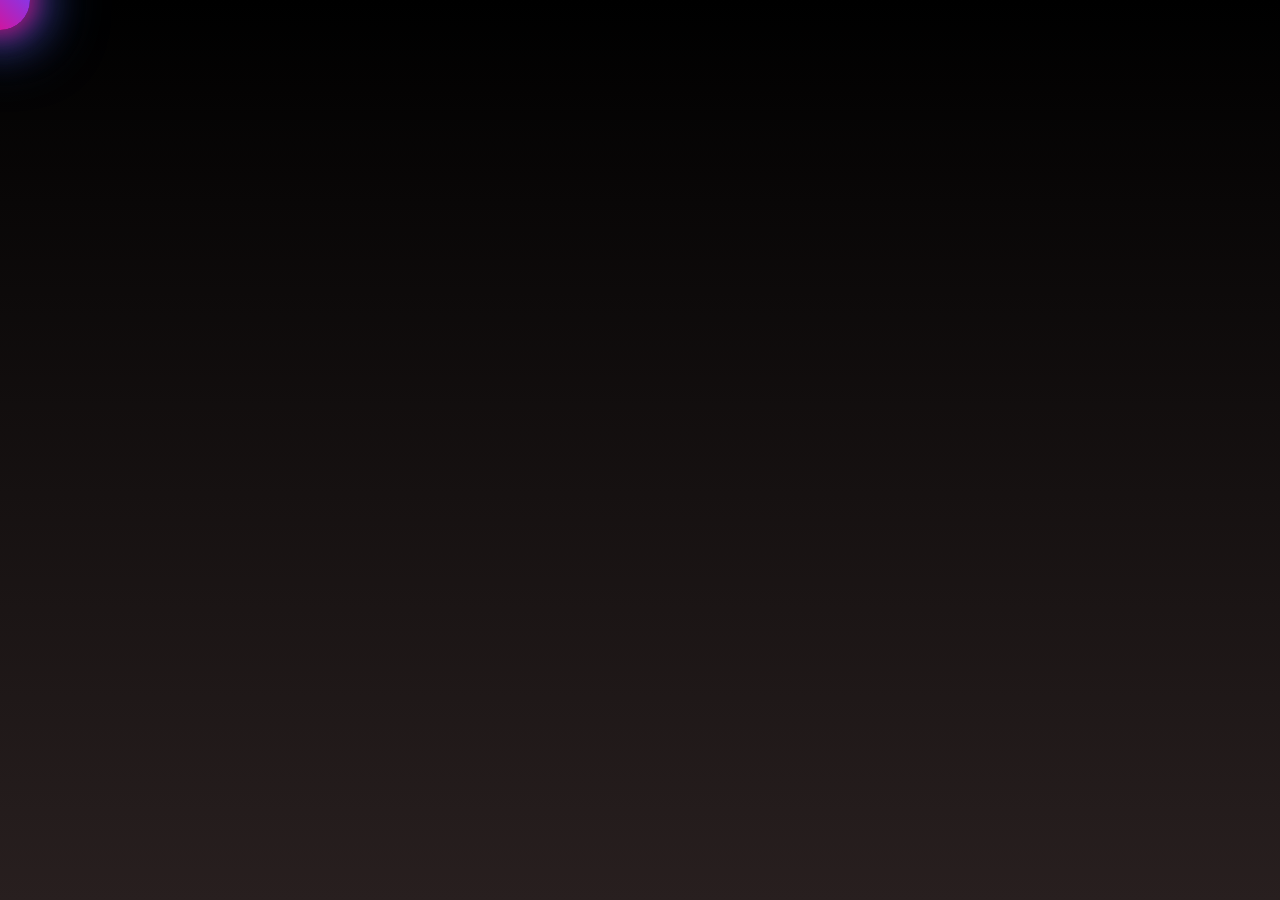
<file: Portfolio/index.html>
<!DOCTYPE html>
<html lang="en">
<head>
  <meta charset="UTF-8">
  <meta name="viewport" content="width=device-width, initial-scale=1.0">
  <title>Gradient Cursor</title>
  <link rel="stylesheet" href="styles.css">
</head>
<body>
  <div class="cursor"></div>
  <script src="script.js"></script>
</body>
</html>
</file>
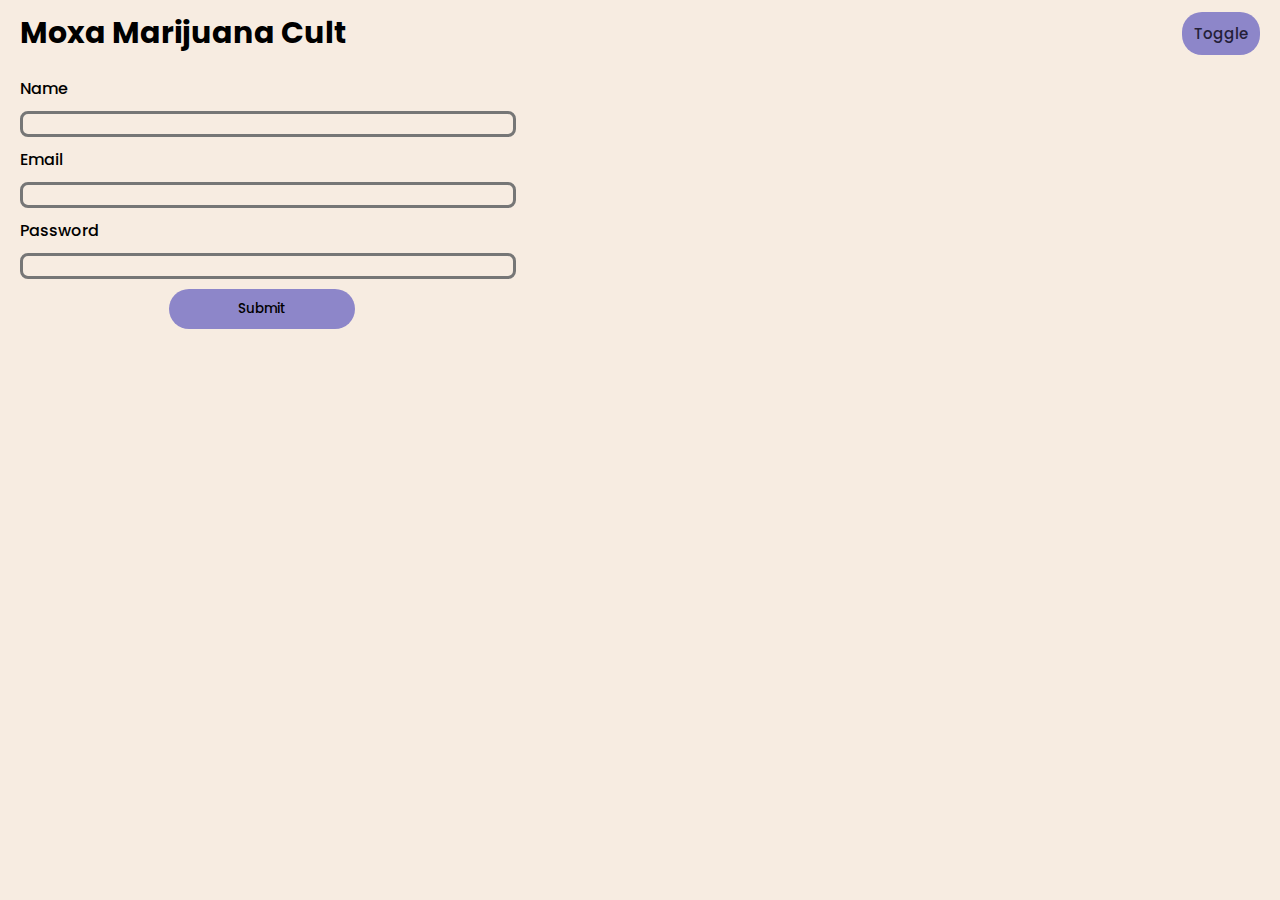
<file: Practice/Forms/MMC/index.html>
<!DOCTYPE html>
<html lang="en">
    <head>
        <meta charset="UTF-8">
        <meta name="viewport" content="width=device-width, initial-scale=1.0">
        <title>Moxa</title>
        <link rel="stylesheet" href="styles.css">
    </head>

    <body>
        <header class="head">
            <h1>Moxa Marijuana Cult</h1>
            <nav>
                <button id="theme-toggle" class="header-button">Toggle</button>
            </nav>
        </header>
        <main>
            <form id="RegForm" onsubmit="return validateForm()">
                <label for="name">Name</label>
                <input type="text" id="name" name="name" required>
                
                <label for="email">Email</label>
                <input type="email" id="email" name="email" required>

                <label for="password">Password</label>
                <input type="password" id="password" name="password" required>
                <button id="submit" class="submit" type="submit">Submit</button>

            </form>
        </main>
        <script src="script.js"></script>
    </body>
</html>
</file>
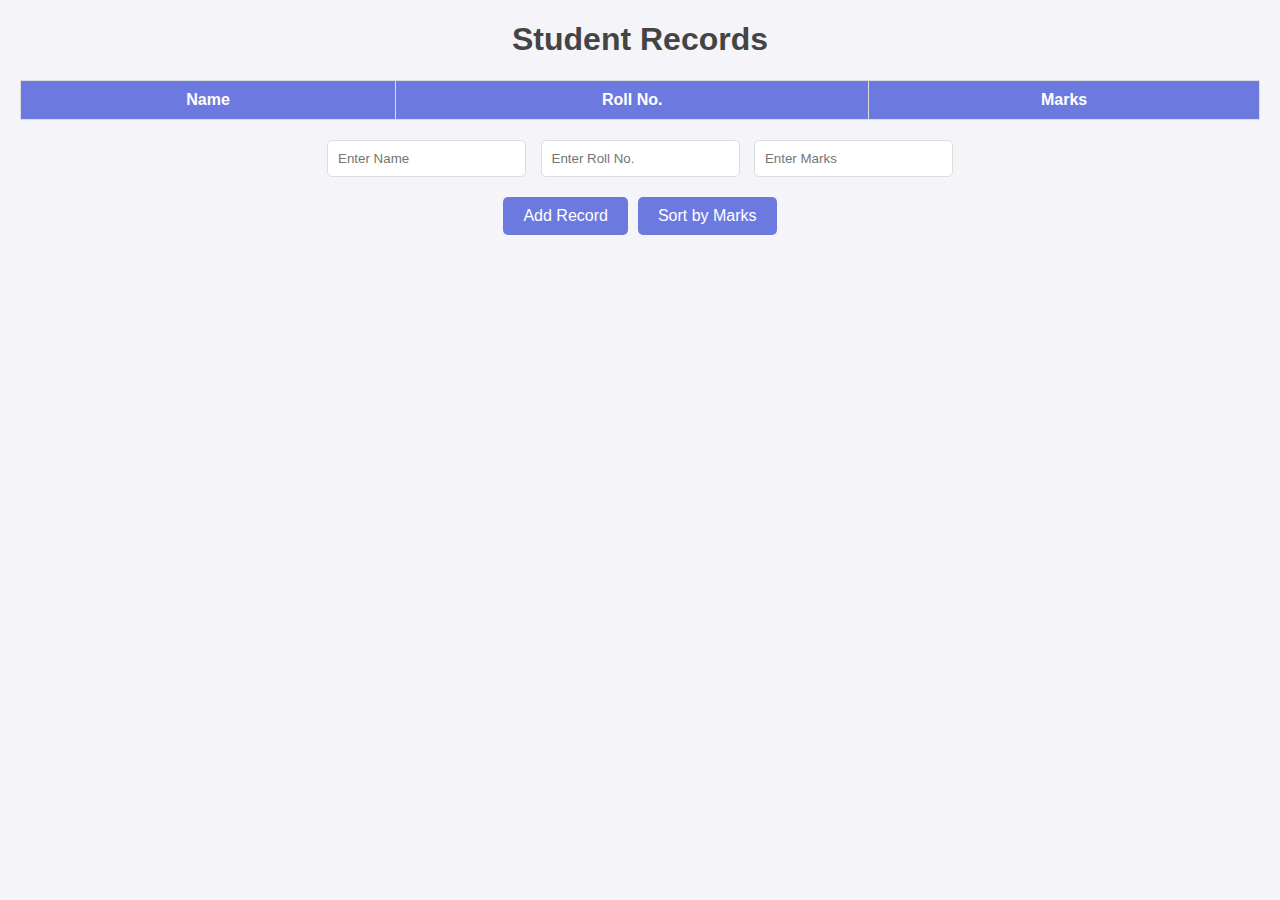
<file: Assignment 1/a1.html>
<!DOCTYPE html>
<html lang="en">
<head>
    <meta charset="UTF-8">
    <meta name="viewport" content="width=device-width, initial-scale=1.0">
    <title>Student Records</title>
    <style>
        body {
            font-family: Arial, sans-serif;
            margin: 20px;
            background-color: #f4f4f9;
            color: #333;
        }
        h1 {
            text-align: center;
            color: #444;
        }
        table {
            width: 100%;
            border-collapse: collapse;
            margin: 20px 0;
        }
        table th, table td {
            border: 1px solid #ddd;
            padding: 10px;
            text-align: center;
        }
        table th {
            background-color: #6c7ae0;
            color: white;
        }
        .button-container {
            display: flex;
            justify-content: center;
            gap: 10px;
            margin: 20px 0;
        }
        button {
            padding: 10px 20px;
            background-color: #6c7ae0;
            color: white;
            border: none;
            border-radius: 5px;
            cursor: pointer;
            font-size: 16px;
        }
        button:hover {
            background-color: #5555dd;
        }
        .form-container {
            text-align: center;
            margin-bottom: 20px;
        }
        .form-container input {
            padding: 10px;
            margin: 0 5px;
            border: 1px solid #ddd;
            border-radius: 5px;
        }
    </style>
</head>
<body>
    <h1>Student Records</h1>
    <table id="studentTable">
        <thead>
            <tr>
                <th>Name</th>
                <th>Roll No.</th>
                <th>Marks</th>
            </tr>
        </thead>
        <tbody>
            <!-- Student rows will be dynamically added here -->
        </tbody>
    </table>

    <div class="form-container">
        <input type="text" id="name" placeholder="Enter Name">
        <input type="text" id="rollNo" placeholder="Enter Roll No.">
        <input type="number" id="marks" placeholder="Enter Marks">
    </div>

    <div class="button-container">
        <button onclick="addRecord()">Add Record</button>
        <button onclick="sortRecords()">Sort by Marks</button>
    </div>

    <script>
        function addRecord() {
            const name = document.getElementById('name').value;
            const rollNo = document.getElementById('rollNo').value;
            const marks = document.getElementById('marks').value;

            if (!name || !rollNo || !marks) {
                alert('Please fill in all fields.');
                return;
            }

            const table = document.getElementById('studentTable').getElementsByTagName('tbody')[0];
            const newRow = table.insertRow();

            const nameCell = newRow.insertCell(0);
            const rollNoCell = newRow.insertCell(1);
            const marksCell = newRow.insertCell(2);

            nameCell.textContent = name;
            rollNoCell.textContent = rollNo;
            marksCell.textContent = marks;

            document.getElementById('name').value = '';
            document.getElementById('rollNo').value = '';
            document.getElementById('marks').value = '';
        }

        function sortRecords() {
            const table = document.getElementById('studentTable');
            const tbody = table.getElementsByTagName('tbody')[0];
            const rows = Array.from(tbody.rows);

            rows.sort((a, b) => {
                const marksA = parseInt(a.cells[2].textContent, 10);
                const marksB = parseInt(b.cells[2].textContent, 10);
                return marksA - marksB;
            });

            rows.forEach(row => tbody.appendChild(row));
        }
    </script>
</body>
</html>
</file>
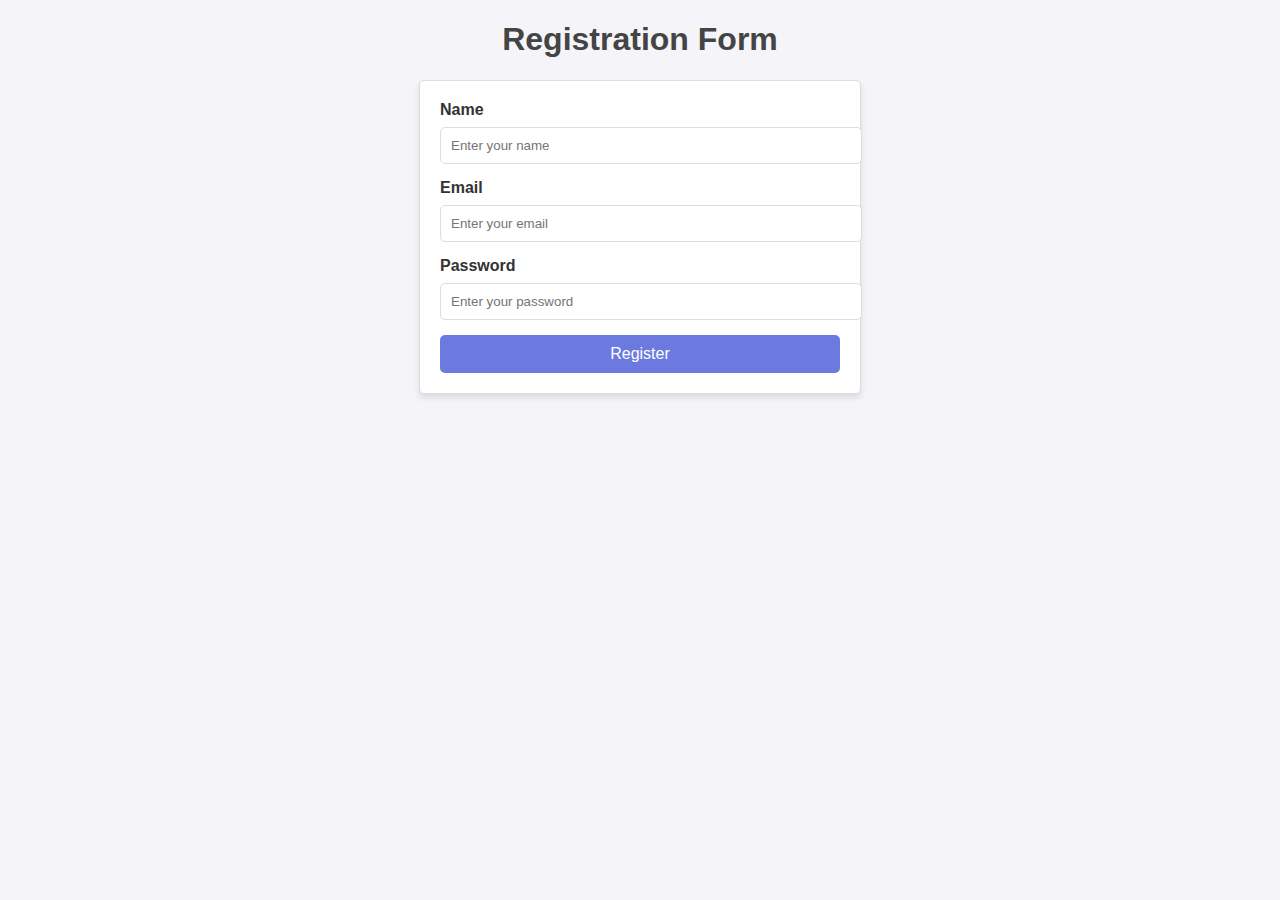
<file: Assignment 1/a2.html>
<!DOCTYPE html>
<html lang="en">
<head>
    <meta charset="UTF-8">
    <meta name="viewport" content="width=device-width, initial-scale=1.0">
    <title>Registration Form Validation</title>
    <style>
        body {
            font-family: Arial, sans-serif;
            background-color: #f4f4f9;
            color: #333;
            margin: 20px;
        }
        h1 {
            text-align: center;
            color: #444;
        }
        form {
            max-width: 400px;
            margin: 0 auto;
            padding: 20px;
            background-color: white;
            border: 1px solid #ddd;
            border-radius: 5px;
            box-shadow: 0 4px 6px rgba(0, 0, 0, 0.1);
        }
        label {
            display: block;
            margin-bottom: 8px;
            font-weight: bold;
        }
        input {
            width: 100%;
            padding: 10px;
            margin-bottom: 15px;
            border: 1px solid #ddd;
            border-radius: 5px;
        }
        button {
            width: 100%;
            padding: 10px;
            background-color: #6c7ae0;
            color: white;
            border: none;
            border-radius: 5px;
            font-size: 16px;
            cursor: pointer;
        }
        button:hover {
            background-color: #5555dd;
        }
        .error {
            color: red;
            font-size: 14px;
            margin-top: -10px;
            margin-bottom: 10px;
        }
    </style>
</head>
<body>
    <h1>Registration Form</h1>
    <form id="registrationForm">
        <label for="name">Name</label>
        <input type="text" id="name" placeholder="Enter your name">
        <div id="nameError" class="error"></div>

        <label for="email">Email</label>
        <input type="text" id="email" placeholder="Enter your email">
        <div id="emailError" class="error"></div>

        <label for="password">Password</label>
        <input type="password" id="password" placeholder="Enter your password">
        <div id="passwordError" class="error"></div>

        <button type="button" onclick="validateForm()">Register</button>
    </form>

    <script>
        function validateForm() {
            let isValid = true;

            // Clear previous error messages
            document.getElementById('nameError').textContent = '';
            document.getElementById('emailError').textContent = '';
            document.getElementById('passwordError').textContent = '';

            // Get form values
            const name = document.getElementById('name').value.trim();
            const email = document.getElementById('email').value.trim();
            const password = document.getElementById('password').value.trim();

            // Validate name
            if (name === '') {
                document.getElementById('nameError').textContent = 'Name is required.';
                isValid = false;
            }

            // Validate email
            const emailPattern = /^[^\s@]+@[^\s@]+\.[^\s@]+$/;
            if (email === '') {
                document.getElementById('emailError').textContent = 'Email is required.';
                isValid = false;
            } else if (!emailPattern.test(email)) {
                document.getElementById('emailError').textContent = 'Please enter a valid email address.';
                isValid = false;
            }

            // Validate password
            if (password === '') {
                document.getElementById('passwordError').textContent = 'Password is required.';
                isValid = false;
            }

            // If the form is valid, show a success message (or handle further processing)
            if (isValid) {
                alert('Registration successful!');
                document.getElementById('registrationForm').reset();
            }
        }
    </script>
</body>
</html>
</file>
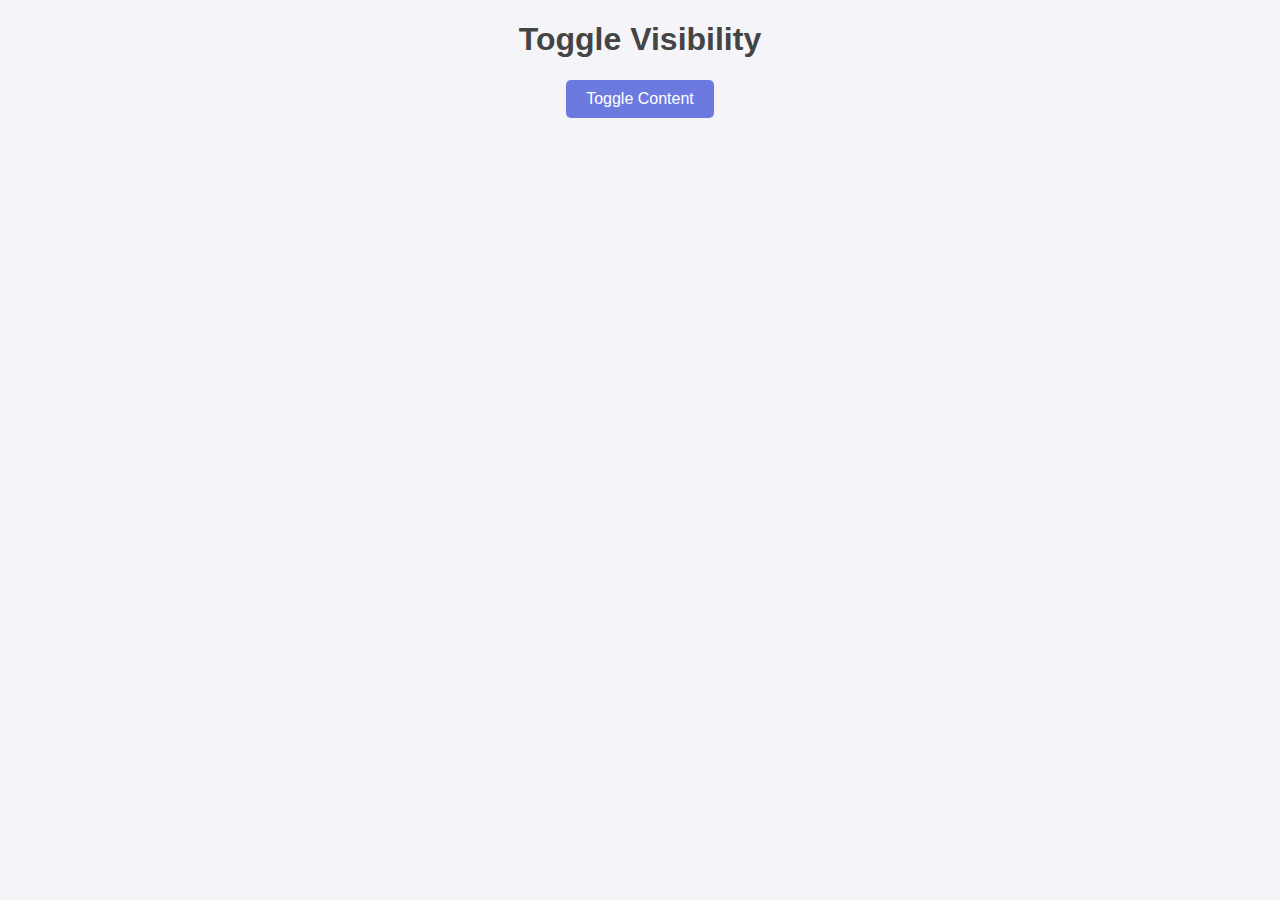
<file: Assignment 1/a3.html>
<!DOCTYPE html>
<html lang="en">
<head>
    <meta charset="UTF-8">
    <meta name="viewport" content="width=device-width, initial-scale=1.0">
    <title>Toggle Visibility</title>
    <style>
        body {
            font-family: Arial, sans-serif;
            background-color: #f4f4f9;
            color: #333;
            margin: 20px;
        }
        h1 {
            text-align: center;
            color: #444;
        }
        .content {
            max-width: 600px;
            margin: 20px auto;
            padding: 20px;
            border: 1px solid #ddd;
            background-color: white;
            border-radius: 5px;
            box-shadow: 0 4px 6px rgba(0, 0, 0, 0.1);
            text-align: center;
            display: none;
        }
        button {
            display: block;
            margin: 0 auto;
            padding: 10px 20px;
            background-color: #6c7ae0;
            color: white;
            border: none;
            border-radius: 5px;
            font-size: 16px;
            cursor: pointer;
        }
        button:hover {
            background-color: #5555dd;
        }
    </style>
</head>
<body>
    <h1>Toggle Visibility</h1>
    <button onclick="toggleVisibility()">Toggle Content</button>
    <div id="toggleContent" class="content">
        <p>This is the content that can be toggled on or off.</p>
    </div>

    <script>
        function toggleVisibility() {
            const content = document.getElementById('toggleContent');
            if (content.style.display === 'none' || content.style.display === '') {
                content.style.display = 'block';
            } else {
                content.style.display = 'none';
            }
        }
    </script>
</body>
</html>
</file>
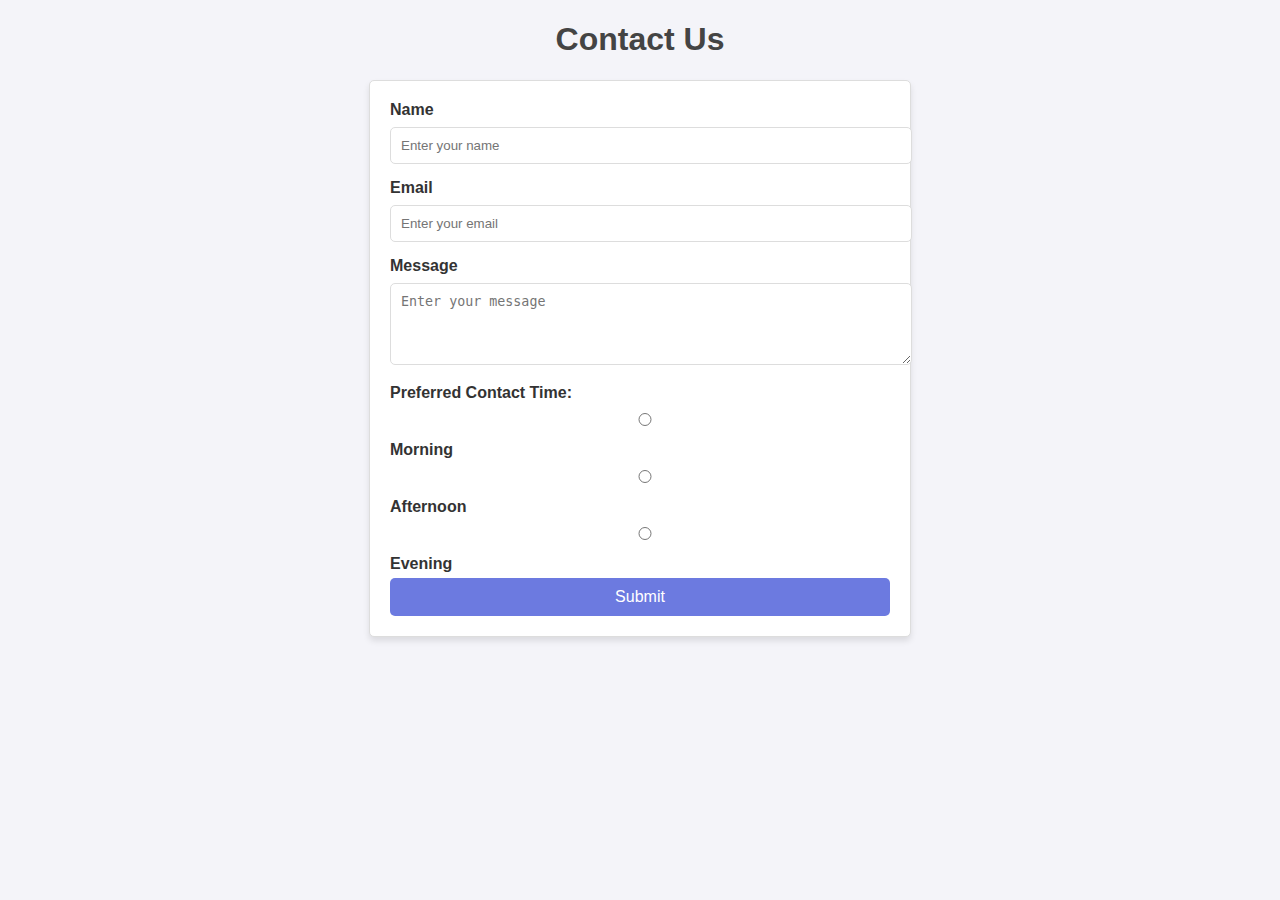
<file: Assignment 1/a4.html>
<!DOCTYPE html>
<html lang="en">
<head>
    <meta charset="UTF-8">
    <meta name="viewport" content="width=device-width, initial-scale=1.0">
    <title>Contact Form</title>
    <style>
        body {
            font-family: Arial, sans-serif;
            background-color: #f4f4f9;
            color: #333;
            margin: 20px;
        }
        h1 {
            text-align: center;
            color: #444;
        }
        form {
            max-width: 500px;
            margin: 20px auto;
            padding: 20px;
            border: 1px solid #ddd;
            background-color: white;
            border-radius: 5px;
            box-shadow: 0 4px 6px rgba(0, 0, 0, 0.1);
        }
        label {
            display: block;
            margin-bottom: 8px;
            font-weight: bold;
        }
        input, textarea {
            width: 100%;
            padding: 10px;
            margin-bottom: 15px;
            border: 1px solid #ddd;
            border-radius: 5px;
        }
        .radio-group {
            margin-bottom: 15px;
        }
        button {
            width: 100%;
            padding: 10px;
            background-color: #6c7ae0;
            color: white;
            border: none;
            border-radius: 5px;
            font-size: 16px;
            cursor: pointer;
        }
        button:hover {
            background-color: #5555dd;
        }
        .error {
            color: red;
            font-size: 14px;
            margin-top: -10px;
            margin-bottom: 10px;
        }
    </style>
</head>
<body>
    <h1>Contact Us</h1>
    <form id="contactForm">
        <label for="name">Name</label>
        <input type="text" id="name" placeholder="Enter your name">
        <div id="nameError" class="error"></div>

        <label for="email">Email</label>
        <input type="text" id="email" placeholder="Enter your email">
        <div id="emailError" class="error"></div>

        <label for="message">Message</label>
        <textarea id="message" rows="4" placeholder="Enter your message"></textarea>
        <div id="messageError" class="error"></div>

        <div class="radio-group">
            <label>Preferred Contact Time:</label>
            <label><input type="radio" name="contactTime" value="Morning"> Morning</label>
            <label><input type="radio" name="contactTime" value="Afternoon"> Afternoon</label>
            <label><input type="radio" name="contactTime" value="Evening"> Evening</label>
        </div>
        <div id="contactTimeError" class="error"></div>

        <button type="button" onclick="validateForm()">Submit</button>
    </form>

    <script>
        function validateForm() {
            let isValid = true;

            // Clear previous error messages
            document.getElementById('nameError').textContent = '';
            document.getElementById('emailError').textContent = '';
            document.getElementById('messageError').textContent = '';
            document.getElementById('contactTimeError').textContent = '';

            // Get form values
            const name = document.getElementById('name').value.trim();
            const email = document.getElementById('email').value.trim();
            const message = document.getElementById('message').value.trim();
            const contactTime = document.querySelector('input[name="contactTime"]:checked');

            // Validate name
            if (name === '') {
                document.getElementById('nameError').textContent = 'Name is required.';
                isValid = false;
            }

            // Validate email
            const emailPattern = /^[^\s@]+@[^\s@]+\.[^\s@]+$/;
            if (email === '') {
                document.getElementById('emailError').textContent = 'Email is required.';
                isValid = false;
            } else if (!emailPattern.test(email)) {
                document.getElementById('emailError').textContent = 'Please enter a valid email address.';
                isValid = false;
            }

            // Validate message
            if (message === '') {
                document.getElementById('messageError').textContent = 'Message is required.';
                isValid = false;
            }

            // Validate contact time
            if (!contactTime) {
                document.getElementById('contactTimeError').textContent = 'Please select a preferred contact time.';
                isValid = false;
            }

            // If the form is valid, show a success message (or handle further processing)
            if (isValid) {
                alert('Form submitted successfully!');
                document.getElementById('contactForm').reset();
            }
        }
    </script>
</body>
</html>
</file>
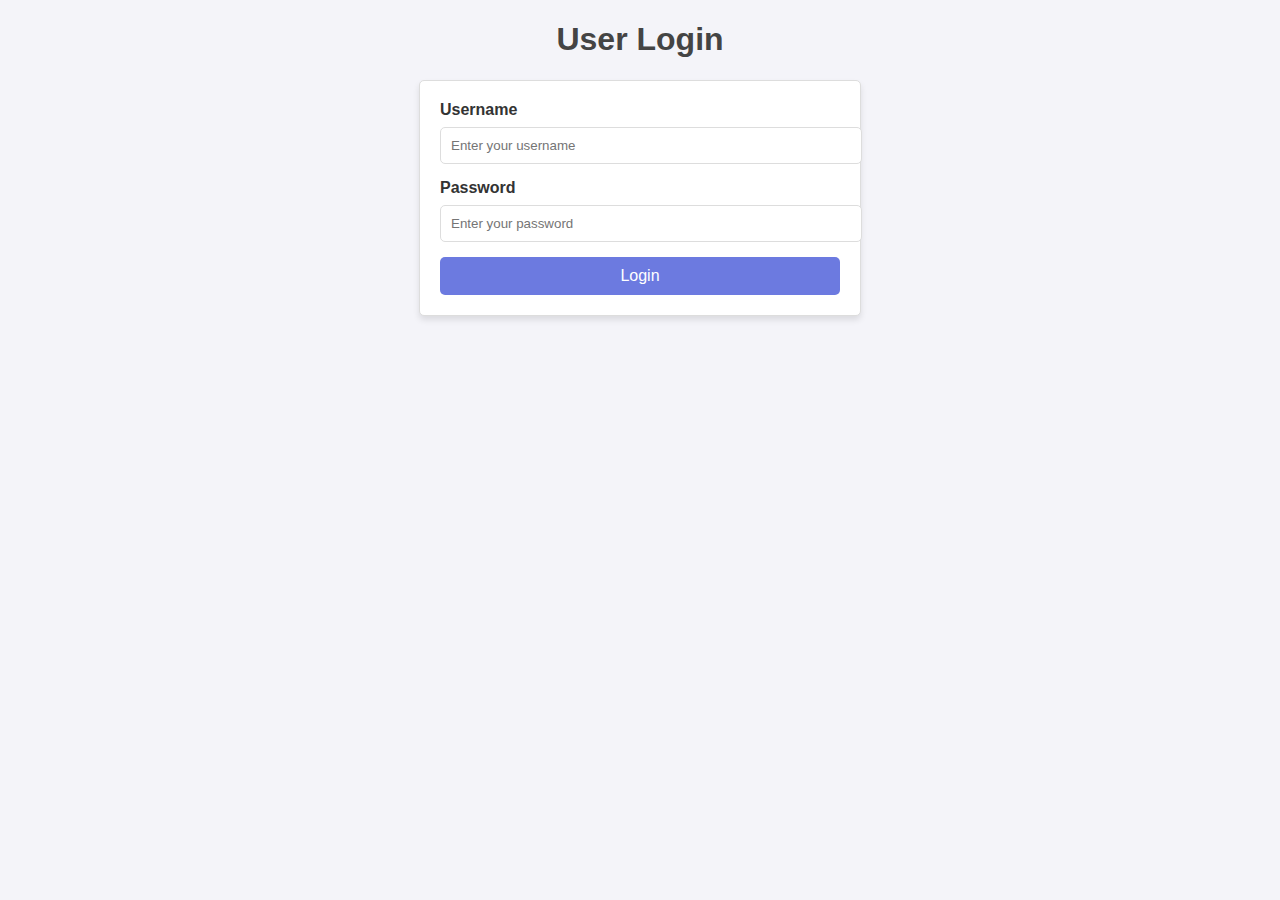
<file: Assignment 1/a5.html>
<!DOCTYPE html>
<html lang="en">
<head>
    <meta charset="UTF-8">
    <meta name="viewport" content="width=device-width, initial-scale=1.0">
    <title>User Login</title>
    <style>
        body {
            font-family: Arial, sans-serif;
            background-color: #f4f4f9;
            color: #333;
            margin: 20px;
        }
        h1 {
            text-align: center;
            color: #444;
        }
        form {
            max-width: 400px;
            margin: 20px auto;
            padding: 20px;
            border: 1px solid #ddd;
            background-color: white;
            border-radius: 5px;
            box-shadow: 0 4px 6px rgba(0, 0, 0, 0.1);
        }
        label {
            display: block;
            margin-bottom: 8px;
            font-weight: bold;
        }
        input {
            width: 100%;
            padding: 10px;
            margin-bottom: 15px;
            border: 1px solid #ddd;
            border-radius: 5px;
        }
        button {
            width: 100%;
            padding: 10px;
            background-color: #6c7ae0;
            color: white;
            border: none;
            border-radius: 5px;
            font-size: 16px;
            cursor: pointer;
        }
        button:hover {
            background-color: #5555dd;
        }
        .error {
            color: red;
            font-size: 14px;
            margin-top: -10px;
            margin-bottom: 10px;
        }
    </style>
</head>
<body>
    <h1>User Login</h1>
    <form id="loginForm">
        <label for="username">Username</label>
        <input type="text" id="username" placeholder="Enter your username">
        <div id="usernameError" class="error"></div>

        <label for="password">Password</label>
        <input type="password" id="password" placeholder="Enter your password">
        <div id="passwordError" class="error"></div>

        <button type="button" onclick="validateLogin()">Login</button>
    </form>

    <script>
        function validateLogin() {
            let isValid = true;

            // Clear previous error messages
            document.getElementById('usernameError').textContent = '';
            document.getElementById('passwordError').textContent = '';

            // Get form values
            const username = document.getElementById('username').value.trim();
            const password = document.getElementById('password').value.trim();

            // Validate username
            if (username === '') {
                document.getElementById('usernameError').textContent = 'Username is required.';
                isValid = false;
            }

            // Validate password
            if (password === '') {
                document.getElementById('passwordError').textContent = 'Password is required.';
                isValid = false;
            }

            // If the form is valid, handle login (for now, just show an alert)
            if (isValid) {
                alert('Login successful!');
                document.getElementById('loginForm').reset();
            }
        }
    </script>
</body>
</html>
</file>
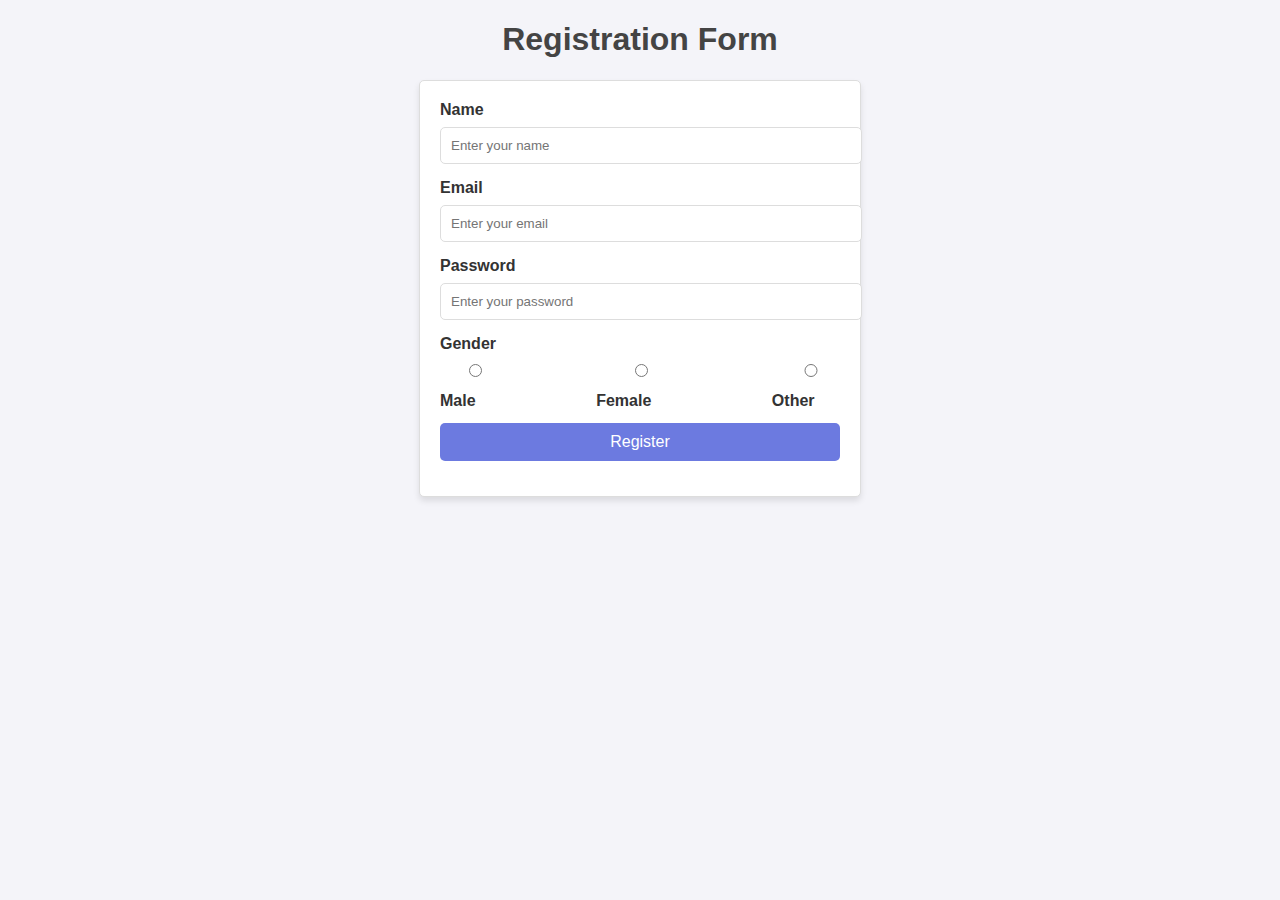
<file: Assignment 1/a6.html>
<!DOCTYPE html>
<html lang="en">
<head>
    <meta charset="UTF-8">
    <meta name="viewport" content="width=device-width, initial-scale=1.0">
    <title>Registration Form</title>
    <style>
        body {
            font-family: Arial, sans-serif;
            background-color: #f4f4f9;
            color: #333;
            margin: 20px;
        }
        h1 {
            text-align: center;
            color: #444;
        }
        form {
            max-width: 400px;
            margin: 20px auto;
            padding: 20px;
            border: 1px solid #ddd;
            background-color: white;
            border-radius: 5px;
            box-shadow: 0 4px 6px rgba(0, 0, 0, 0.1);
        }
        label {
            display: block;
            margin-bottom: 8px;
            font-weight: bold;
        }
        input, button {
            width: 100%;
            padding: 10px;
            margin-bottom: 15px;
            border: 1px solid #ddd;
            border-radius: 5px;
        }
        .radio-group {
            display: flex;
            justify-content: space-between;
            margin-bottom: 15px;
        }
        button {
            background-color: #6c7ae0;
            color: white;
            border: none;
            font-size: 16px;
            cursor: pointer;
        }
        button:hover {
            background-color: #5555dd;
        }
        .error {
            color: red;
            font-size: 14px;
            margin-top: -10px;
            margin-bottom: 10px;
        }
    </style>
</head>
<body>
    <h1>Registration Form</h1>
    <form id="registrationForm">
        <label for="name">Name</label>
        <input type="text" id="name" placeholder="Enter your name">
        <div id="nameError" class="error"></div>

        <label for="email">Email</label>
        <input type="email" id="email" placeholder="Enter your email">
        <div id="emailError" class="error"></div>

        <label for="password">Password</label>
        <input type="password" id="password" placeholder="Enter your password">
        <div id="passwordError" class="error"></div>

        <label>Gender</label>
        <div class="radio-group">
            <label><input type="radio" name="gender" value="Male"> Male</label>
            <label><input type="radio" name="gender" value="Female"> Female</label>
            <label><input type="radio" name="gender" value="Other"> Other</label>
        </div>
        <div id="genderError" class="error"></div>

        <button type="button" onclick="validateForm()">Register</button>
    </form>

    <script>
        function validateForm() {
            let isValid = true;

            // Clear previous error messages
            document.getElementById('nameError').textContent = '';
            document.getElementById('emailError').textContent = '';
            document.getElementById('passwordError').textContent = '';
            document.getElementById('genderError').textContent = '';

            // Get form values
            const name = document.getElementById('name').value.trim();
            const email = document.getElementById('email').value.trim();
            const password = document.getElementById('password').value.trim();
            const gender = document.querySelector('input[name="gender"]:checked');

            // Validate name
            if (name === '') {
                document.getElementById('nameError').textContent = 'Name is required.';
                isValid = false;
            }

            // Validate email
            const emailPattern = /^[^\s@]+@[^\s@]+\.[^\s@]+$/;
            if (email === '' || !emailPattern.test(email)) {
                document.getElementById('emailError').textContent = 'Enter a valid email address.';
                isValid = false;
            }

            // Validate password
            if (password === '') {
                document.getElementById('passwordError').textContent = 'Password is required.';
                isValid = false;
            }

            // Validate gender
            if (!gender) {
                document.getElementById('genderError').textContent = 'Please select your gender.';
                isValid = false;
            }

            // If the form is valid, handle submission
            if (isValid) {
                alert('Registration successful!');
                document.getElementById('registrationForm').reset();
            }
        }
    </script>
</body>
</html>
</file>
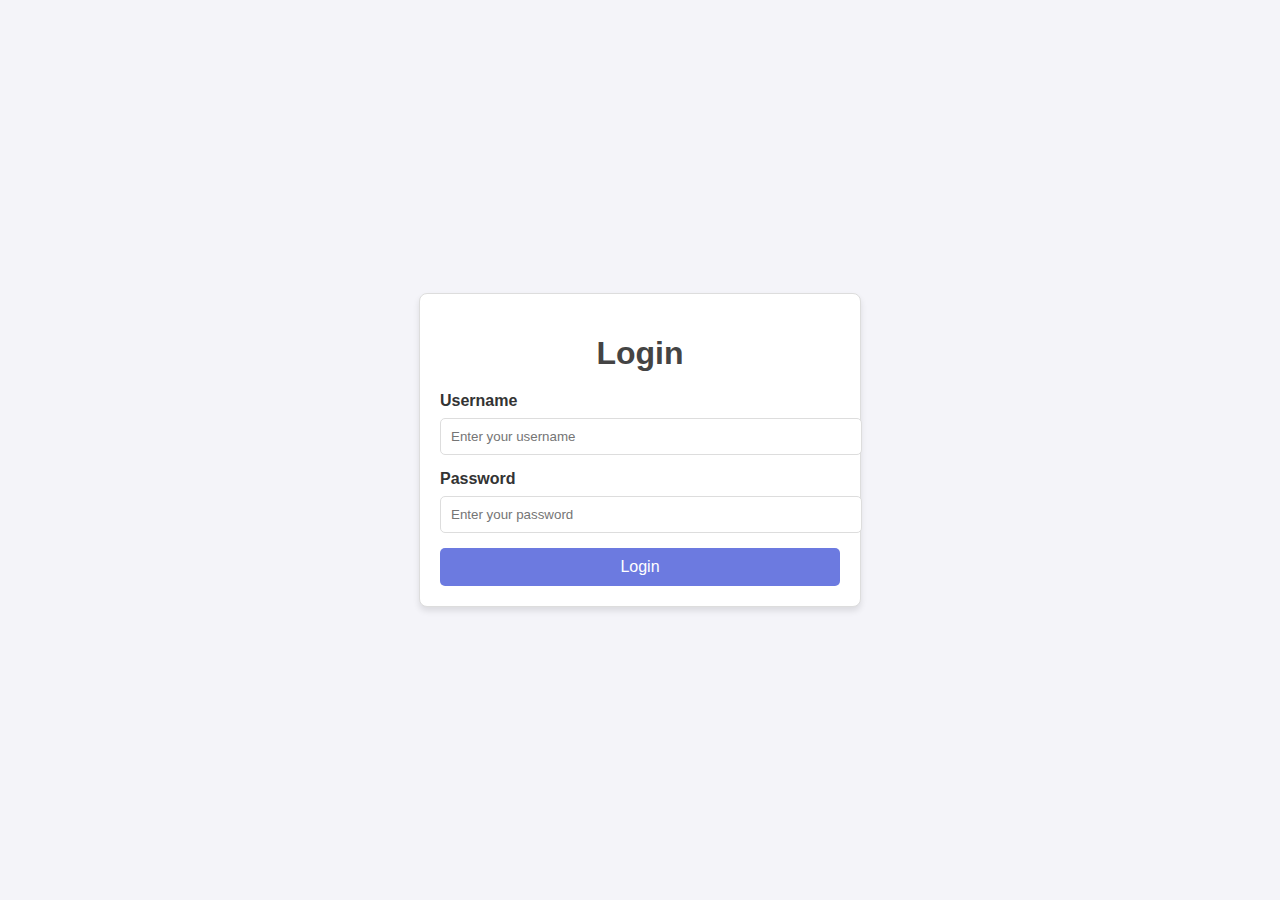
<file: Assignment 1/a7.html>
<!DOCTYPE html>
<html lang="en">
<head>
    <meta charset="UTF-8">
    <meta name="viewport" content="width=device-width, initial-scale=1.0">
    <title>Login Page</title>
    <style>
        body {
            font-family: Arial, sans-serif;
            background-color: #f4f4f9;
            color: #333;
            display: flex;
            justify-content: center;
            align-items: center;
            height: 100vh;
            margin: 0;
        }
        .login-container {
            width: 100%;
            max-width: 400px;
            padding: 20px;
            border: 1px solid #ddd;
            background-color: white;
            border-radius: 8px;
            box-shadow: 0 4px 6px rgba(0, 0, 0, 0.1);
        }
        h1 {
            text-align: center;
            color: #444;
            margin-bottom: 20px;
        }
        label {
            display: block;
            margin-bottom: 8px;
            font-weight: bold;
        }
        input {
            width: 100%;
            padding: 10px;
            margin-bottom: 15px;
            border: 1px solid #ddd;
            border-radius: 5px;
        }
        button {
            width: 100%;
            padding: 10px;
            background-color: #6c7ae0;
            color: white;
            border: none;
            border-radius: 5px;
            font-size: 16px;
            cursor: pointer;
        }
        button:hover {
            background-color: #5555dd;
        }
        .error {
            color: red;
            font-size: 14px;
            text-align: center;
            margin-bottom: 10px;
        }
    </style>
</head>
<body>
    <div class="login-container">
        <h1>Login</h1>
        <div id="error" class="error"></div>
        <form id="loginForm" onsubmit="return false;">
            <label for="username">Username</label>
            <input type="text" id="username" placeholder="Enter your username">

            <label for="password">Password</label>
            <input type="password" id="password" placeholder="Enter your password">

            <button type="button" onclick="validateLogin()">Login</button>
        </form>
    </div>

    <script>
        // Predefined credentials
        const credentials = {
            username: "admin",
            password: "12345"
        };

        function validateLogin() {
            // Clear previous error message
            const errorDiv = document.getElementById('error');
            errorDiv.textContent = '';

            // Get form values
            const username = document.getElementById('username').value.trim();
            const password = document.getElementById('password').value.trim();

            // Check credentials
            if (username === credentials.username && password === credentials.password) {
                alert('Login successful!');
                document.getElementById('loginForm').reset();
            } else {
                errorDiv.textContent = 'Invalid username or password. Please try again.';
            }
        }
    </script>
</body>
</html>
</file>
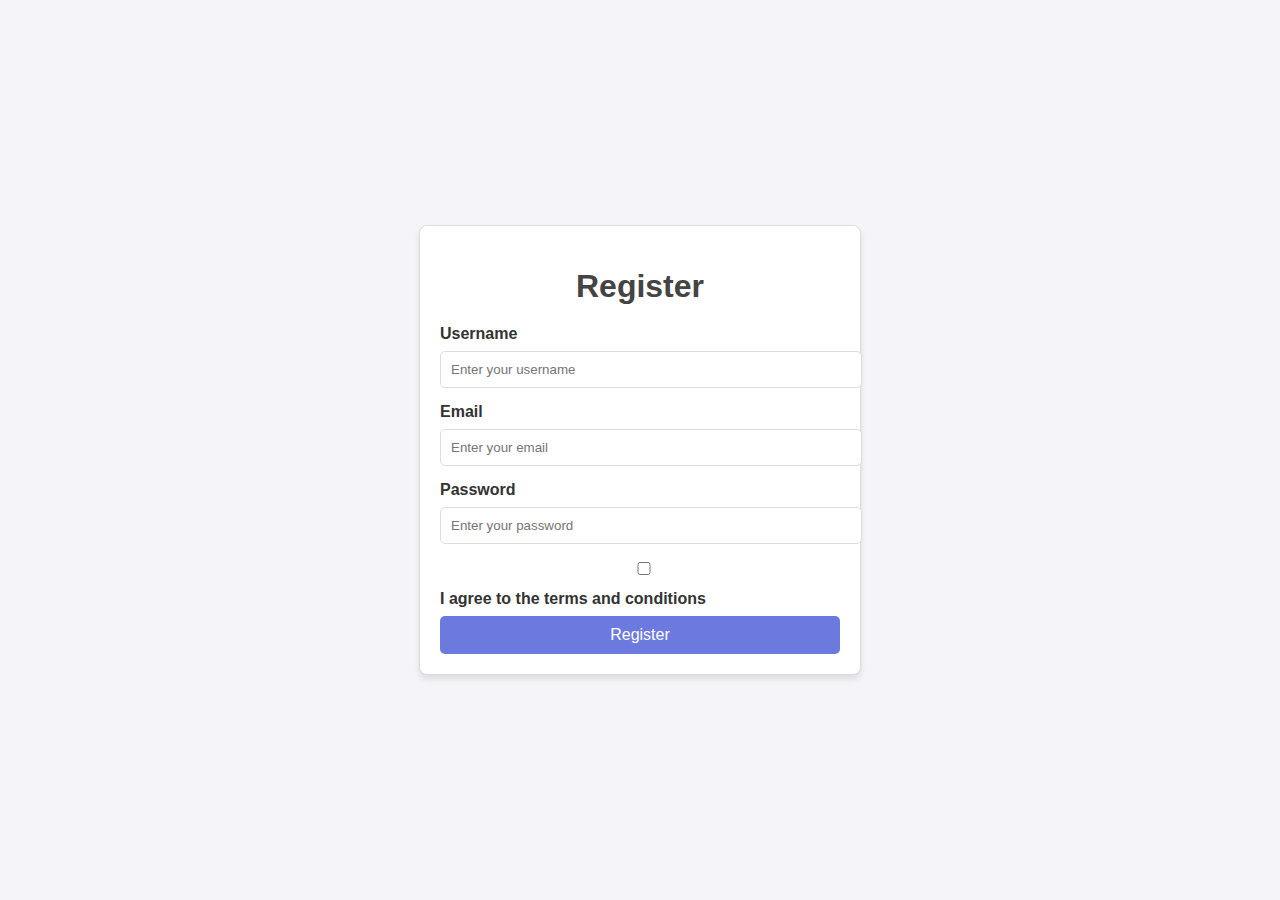
<file: Assignment 1/a8.html>
<!DOCTYPE html>
<html lang="en">
<head>
    <meta charset="UTF-8">
    <meta name="viewport" content="width=device-width, initial-scale=1.0">
    <title>User Registration</title>
    <style>
        body {
            font-family: Arial, sans-serif;
            background-color: #f4f4f9;
            color: #333;
            display: flex;
            justify-content: center;
            align-items: center;
            height: 100vh;
            margin: 0;
        }
        .registration-container {
            width: 100%;
            max-width: 400px;
            padding: 20px;
            border: 1px solid #ddd;
            background-color: white;
            border-radius: 8px;
            box-shadow: 0 4px 6px rgba(0, 0, 0, 0.1);
        }
        h1 {
            text-align: center;
            color: #444;
            margin-bottom: 20px;
        }
        label {
            display: block;
            margin-bottom: 8px;
            font-weight: bold;
        }
        input {
            width: 100%;
            padding: 10px;
            margin-bottom: 15px;
            border: 1px solid #ddd;
            border-radius: 5px;
        }
        button {
            width: 100%;
            padding: 10px;
            background-color: #6c7ae0;
            color: white;
            border: none;
            border-radius: 5px;
            font-size: 16px;
            cursor: pointer;
        }
        button:hover {
            background-color: #5555dd;
        }
        .error {
            color: red;
            font-size: 14px;
            text-align: center;
            margin-bottom: 10px;
        }
    </style>
</head>
<body>
    <div class="registration-container">
        <h1>Register</h1>
        <div id="error" class="error"></div>
        <form id="registrationForm" onsubmit="return false;">
            <label for="username">Username</label>
            <input type="text" id="username" placeholder="Enter your username">

            <label for="email">Email</label>
            <input type="email" id="email" placeholder="Enter your email">

            <label for="password">Password</label>
            <input type="password" id="password" placeholder="Enter your password">

            <label>
                <input type="checkbox" id="terms"> I agree to the terms and conditions
            </label>

            <button type="button" onclick="validateRegistration()">Register</button>
        </form>
    </div>

    <script>
        function validateRegistration() {
            const errorDiv = document.getElementById('error');
            errorDiv.textContent = '';

            const username = document.getElementById('username').value.trim();
            const email = document.getElementById('email').value.trim();
            const password = document.getElementById('password').value.trim();
            const terms = document.getElementById('terms').checked;

            if (!username || !email || !password || !terms) {
                errorDiv.textContent = 'All fields must be filled, and you must agree to the terms.';
                return;
            }

            const emailPattern = /^[^\s@]+@[^\s@]+\.[^\s@]+$/;
            if (!emailPattern.test(email)) {
                errorDiv.textContent = 'Please enter a valid email address.';
                return;
            }

            alert('Registration successful!');
            document.getElementById('registrationForm').reset();
        }
    </script>
</body>
</html>
</file>
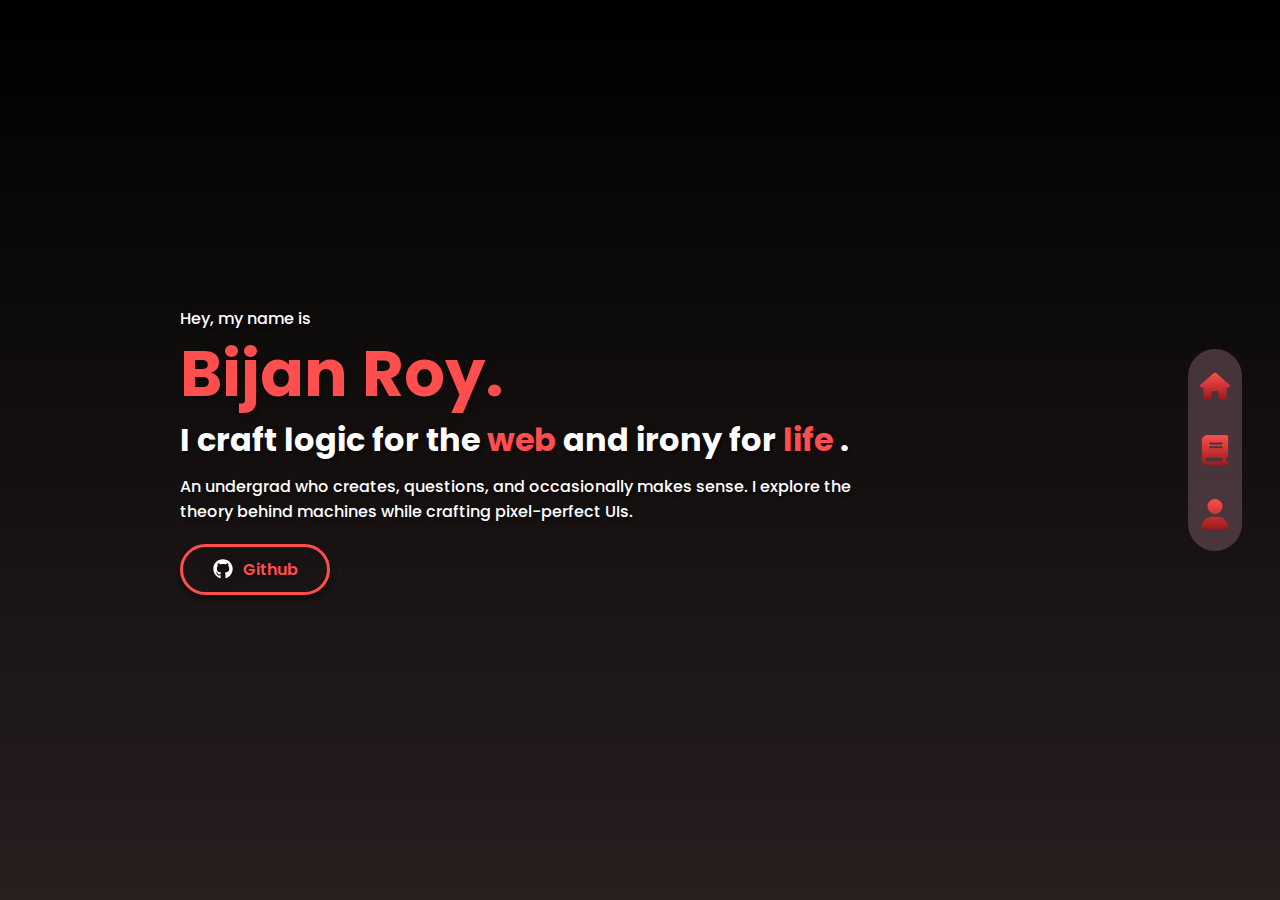
<file: Portfolio/css.html>
<!DOCTYPE html>
<html lang="en">
<head>
    <meta charset="UTF-8">
    <meta name="viewport" content="width=device-width, initial-scale=1.0">
    <title>Bijan Roy</title>
    <link rel="stylesheet" href="html.css">
</head>
<body class="main-content">
    <main class="section">

        <!-- HOME SECTION -->
        <section id="home" class="section home">
                <div class="introduction">
                    <div class="pre-name">
                        Hey, my name is
                    </div>
                    <div class="name">
                        Bijan Roy.
                    </div>
                    <div class="tagline">
                        <span>
                            <span class="line-1">
                                I craft logic for the
                            </span>
                            <span class="line-2">
                                web
                            </span>
                            <span class="line-3">
                                and irony for
                            </span>
                            <span class="line-4">
                                life
                            </span>
                            <span class="line-5">.</span>
                        </span>
                    </div>
                    <div class="description">
                        An undergrad who creates, questions, and occasionally makes sense.
                        I explore the theory behind machines while crafting pixel-perfect UIs.
                    </div>
                    
                    <a href="https://github.com/bijanr" target="_blank" class="github-btn">
                        <img src="Res/github.svg" alt="Github">
                        Github
                    </a>

                </div>
        </section>

        <!-- PORTFOLIO SECTION -->
        
<section id="portfolio" class="section portfolio">
    <div class="expertise-container">
        <div class="expertise-box">
            <div class="icon-title-row">
                <img src="Res/webd.svg" alt="Expertise Icon" class="expertise-icon uiux-icon">
                <div class="expertise-title uiux">UI/UX</div>
            </div>
            <div class="expertise-description">
                Crafting intuitive and visually appealing digital experiences using vanilla HTML, CSS, and JavaScript. I focus on pixel-perfect designs and seamless interactions, ensuring usability and aesthetic harmony in every project."
            </div>
        </div>
        <div class="expertise-box">
            <div class="icon-title-row">
                <img src="Res/film.svg" alt="Expertise Icon" class="expertise-icon videography-icon">
                <div class="expertise-title videography">Videography</div>
            </div>
            <div class="expertise-description">
                Bringing stories to life through dynamic video editing using Adobe After Effects and Premiere Pro. I specialize in creating captivating visual narratives, motion graphics, and cinematic edits that leave a lasting impression.
            </div>
        </div>
        <div class="expertise-box">
            <div class="icon-title-row">
                <img src="Res/pen.svg" alt="Expertise Icon" class="expertise-icon narative-icon">
                <div class="expertise-title narative">Narratives</div>
            </div>
            <div class="expertise-description">
                Transforming ideas into compelling stories through creative mediums. My process combines storytelling techniques with life, ensuring that each narrative resonates with its audience and leaves a profound impact."
            </div>
        </div>
    </div>
</section>


        <!-- ABOUT SECTION -->
        <section id="about" class="section about">
            <h1>About</h1>
        </section>
    </main>

    <div class="navbar">
        <button onclick="scrollToSection('home')" class="btn home-btn"><img class="img home-svg" src="Res/house-solid.svg"></button>
        <button onclick="scrollToSection('portfolio')" class="btn portfolio-btn"><img class="img portfolio-svg" src="Res/book-solid.svg"></button>
        <button onclick="scrollToSection('about')" class="btn about-btn"><img class="img about-svg" src="Res/user-solid.svg"></button>
    </div>
    <script src="script.js"></script>
</body>
</html>
</file>
<file: Portfolio/styles.css>
/* Basic styles */
body {
  margin: 0;
  height: 100vh;
  overflow: hidden;
  cursor: none; /* Hide default cursor */
  background: linear-gradient(180deg, rgba(0, 0, 0, 1) 0%, rgba(40, 31, 31, 1) 100%);
}

/* Custom cursor */
.cursor {
  position: absolute;
  width: 60px;
  height: 60px;
  border-radius: 50%;
  pointer-events: none; /* Prevent interaction */
  transform: translate(-50%, -50%);
  z-index: 1000;

  /* New blended gradient */
  background: linear-gradient(
    45deg,
    rgba(0, 0, 0, 0.8),
    #ff006e 30%,
    #8338ec 60%,
    #3a86ff,
    rgba(40, 31, 31, 0.8) 100%
  );
  background-size: 300% 300%;
  animation: gradientMove 2s infinite;

  /* Outer glowing effect */
  box-shadow: 0 0 20px 5px rgba(255, 0, 110, 0.5),
              0 0 40px 10px rgba(131, 56, 236, 0.5),
              0 0 60px 15px rgba(58, 134, 255, 0.5);
}

/* Gradient animation */
@keyframes gradientMove {
  0% { background-position: 0% 50%; }
  50% { background-position: 100% 50%; }
  100% { background-position: 0% 50%; }
}
</file>
<file: Practice/Forms/MMC/styles.css>
@import url('https://fonts.googleapis.com/css2?family=Poppins:ital,wght@0,100;0,200;0,300;0,400;0,500;0,600;0,700;0,800;0,900;1,100;1,200;1,300;1,400;1,500;1,600;1,700;1,800;1,900&display=swap');

:root{
    --background-color: #F7ECE1;
    --text-color: #242038;
    --link-color: blue;
    --button-bg: #8D86C9;
    --button-hover: #725AC1;
    --header-bg: #8D86C9;
}

[data-theme="dark"]{
    --background-color: #242038;
    --text-color: #F7ECE1;
    --link-color: #A5B0FF;
    --button-bg: #5A4D9C;
    --button-hover: #44358F;
    --header-bg: #5A4D9C;
}

*{
    margin: 0;
    padding: 0;
    box-sizing: border-box;
    font-family: "Poppins", sans-serif;
    background-color: var(--background-color);
}



.head{
    display: flex;
    justify-content: space-between;
    align-items: center;
    padding: 10px 20px;
}

.head h1{
    font-size: 30px;
}

.header-button{
    padding: 10px 12px;
    border-radius: 20px;
    font-size: 15px;
    font-weight: 500;
    cursor: pointer;
    background-color: var(--button-bg);
    color: var(--text-color);
    border: none;
    
}

.header-button:hover{
    background-color: var(--button-hover);
    filter: drop-shadow(0px 2px 2px rgba(0, 0, 0, 0.5));
    transform: scale(1.03);
}

form{
    display: flex;
    flex-direction: column;
    padding: 10px 20px;
}

label, input{
    margin-bottom: 10px;
}
label{
    font-weight: 500;
}
input{
    max-width: 40%;
    border-radius: 8px;
    border-width: 3px;
    border-style: solid;
}

.submit{
    display: inline-flex;
    justify-content: center;
    align-items: center;
    left: 12%;
    width: 15%;
    position: relative;
    border: none;
    background-color: var(--button-bg);
    border-radius: 20px;
    padding: 10px 20px;
    cursor: pointer;
    font-weight: 500;
}
.submit:hover{
    transform: scale(1.03);
    filter: drop-shadow(0px 2px 3px rgba(0, 0, 0, 0.5));
}
</file>
<file: Portfolio/html.css>
@import url('https://fonts.googleapis.com/css2?family=Poppins:ital,wght@0,100;0,200;0,300;0,400;0,500;0,600;0,700;0,800;0,900;1,100;1,200;1,300;1,400;1,500;1,600;1,700;1,800;1,900&display=swap');

*{
    padding: 0;
    margin: 0;
    box-sizing: border-box;
    font-family: "Poppins", sans-serif;
}

:root{
    --background-color: linear-gradient(180deg, rgba(0,0,0,1) 0%, rgba(40,31,31,1) 100%);
    --text-color: rgb(255, 78, 78);
    --white-color: rgb(255,255,255);
    --navbar-color: rgba(94, 70, 79, 0.7);
}

::-webkit-scrollbar {
    display: none;
}

.section{
    scroll-snap-type: y mandatory;
    overflow-y: scroll;
    height: 100vh;
    scroll-behavior: smooth;
    transition: all 0.4s ease-in-out;
}

section{
    height: 100vh;
    display: flex;
    align-items: center;
    scroll-snap-align: start;
}



/* navbar styling */
.navbar{
    background-color: var(--navbar-color);
    position: fixed;
    right: 3%;
    top: 50%;
    transform: translateY(-50%);
    background-color: var(--navbar-color);
    padding: 20px 10px;
    display: flex;
    flex-direction: column;
    justify-content: center;
    align-items: center;
    gap: 30px;
    
    box-shadow: 0 2px 10px rbga(0, 0, 0, 0.3);
    border-radius: 30px;
}
/* overall svg buttons */

.btn{
    background: none;
    border: none;
    cursor: pointer;
    padding: 2px;
    transition: all 0.3s ease;
}

/* overall svg buttons */
img{
    background: transparent;
    display: block;
    width: 30px;
    height: 30px;
}

/* homepage lets goo */
.home, .portfolio, .about{
    background: var(--background-color);
}

.pre-name, .line-1, .line-3, .line-5, .description, h1{
    color: var(--white-color);
    text-shadow: 2px 2px 4px rgba(0, 0, 0, 0.6);    
}

.introduction{
    gap: none;
    display: flex;
    flex-direction: column;
    width: 1050px;
    align-items: left;
    padding-left: 180px;
    padding-right: 180px;
}

.name, .line-2, .line-4{
    color: var(--text-color);
    text-shadow: 2px 2px 4px rgba(0, 0, 0, 0.4);
}
.pre-name{
    margin-bottom: -5px;
    font-weight: 450;
}
.name{
    font-size: 64px;
    font-weight: bold;
    margin-bottom: -5px;
}
.tagline span{
    display: inline;
}
.tagline{
    font-size: 2em;
    font-weight: bold;
}
.description{
    margin-top: 10px;
    font-weight: 500;
}

.github-btn {
    display: inline-flex;
    align-items: center;
    justify-content: center;
    text-decoration: none;
    color: var(--text-color);
    font-weight: 600;
    border: 3px solid var(--text-color);
    border-radius: 50px;
    padding: 10px 20px;
    margin-top: 20px;
    width: 150px;
    transition: all 0.5s ease-in-out;
    cursor: pointer;
    gap: 10px;
    box-shadow: 0 4px 6px rgba(0, 0, 0, 0.5);
    text-shadow: 0px 2px 6px rgba(0, 0, 0, 0.3);
    position: relative; /* Needed for ::after positioning */
    overflow: hidden; /* Ensures smooth animation within bounds */
}

.github-btn img {
    width: 20px;
    height: 20px;
    display: inline-block;
    filter: drop-shadow(0px 2px 6px rgba(0, 0, 0, 0.5));
    transition: transform 0.3s ease, filter 0.3s ease;
}

.github-btn span {
    transition: transform 0.3s ease, color 0.3s ease; /* Smooth animation for text movement and color */
}

.github-btn::after {
    content: ">";
    position: absolute;
    right: -20px;
    top: 50%;
    transform: translateY(-50%);
    opacity: 0;
    transition: all 0.3s ease-in-out;
    color: white;
    font-weight: bold;
    font-size: 1.2em;
}

.github-btn:hover {
    transform: scale(1.05);
    transition: 0.2s ease-in-out;
    background-color: var(--text-color);
    color: var(--white-color);
    box-shadow: 0 6px 10px rgba(0, 0, 0, 0.5);
    padding-right: 30px; 
}

.github-btn:hover span {
    transform: translateX(5px); /* Moves the text slightly to the right */
}

.github-btn:hover::after {
    opacity: 1; 
    right: 10px; 
}



/* Portfolio Section Styling */
.portfolio {
    display: flex;
    flex-direction: column;
    align-items: center;
    justify-content: center;
    background: var(--background-color);
    color: var(--white-color);
    text-shadow: 2px 2px 4px rgba(0, 0, 0, 0.6);
}

.expertise-header {
    font-size: 4rem;
    font-weight: bold;
    margin-bottom: 40px;
    color: var(--text-color);
    text-shadow: 3px 3px 6px rgba(0, 0, 0, 0.4);
}

.expertise-container {
    display: flex;
    justify-content: space-around;
    align-items: center;
    width: 80%;
    padding: 20px;
    gap: 20px;
}

.expertise-box {
    display: flex;
    flex-direction: column; /* Keeps the description below the icon-title row */
    align-items: flex-start; /* Aligns content to the start */
    text-align: left; /* Adjusts text alignment */
    width: 30%; /* Adjust this value if needed */
    max-width: 100%; /* Ensure it doesn't exceed the parent's width */
    background-color: rgba(255, 255, 255, 0.1);
    padding: 20px;
    border-radius: 10px;
    box-shadow: 0px 4px 10px rgba(0, 0, 0, 0.5);
    transition: transform 0.3s ease-in-out, box-shadow 0.3s ease-in-out;
    gap: 10px;
}
.expertise-box:hover {
    transform: translateY(-10px);
    transform: scale(1.05);
    box-shadow: 0px 6px 15px rgba(0, 0, 0, 0.8);
}

.icon-title-row {
    display: flex;
    align-items: center; /* Ensures icon and title are vertically aligned */
    gap: 10px; /* Adds space between icon and title */
    width: 100%; /* Ensures row takes full width */
}

.expertise-icon {
    width: 40px;
    height: 40px;
    filter: drop-shadow(0px 2px 6px rgba(0, 0, 0, 0.5));
}

.expertise-title {
    font-size: 1.5rem;
    font-weight: bold;
    color: var(--text-color);
    white-space: normal; /* Allows the text to wrap */
    overflow-wrap: anywhere; /* Prevents long text from overflowing */
    max-width: calc(100% - 60px); /* Ensures the title fits within the box, accounting for the icon width and gap */
}

.expertise-description {
    font-size: 1rem;
    color: var(--white-color);
    text-shadow: 1px 1px 3px rgba(0, 0, 0, 0.5);
    padding: 10px;
}
</file>
